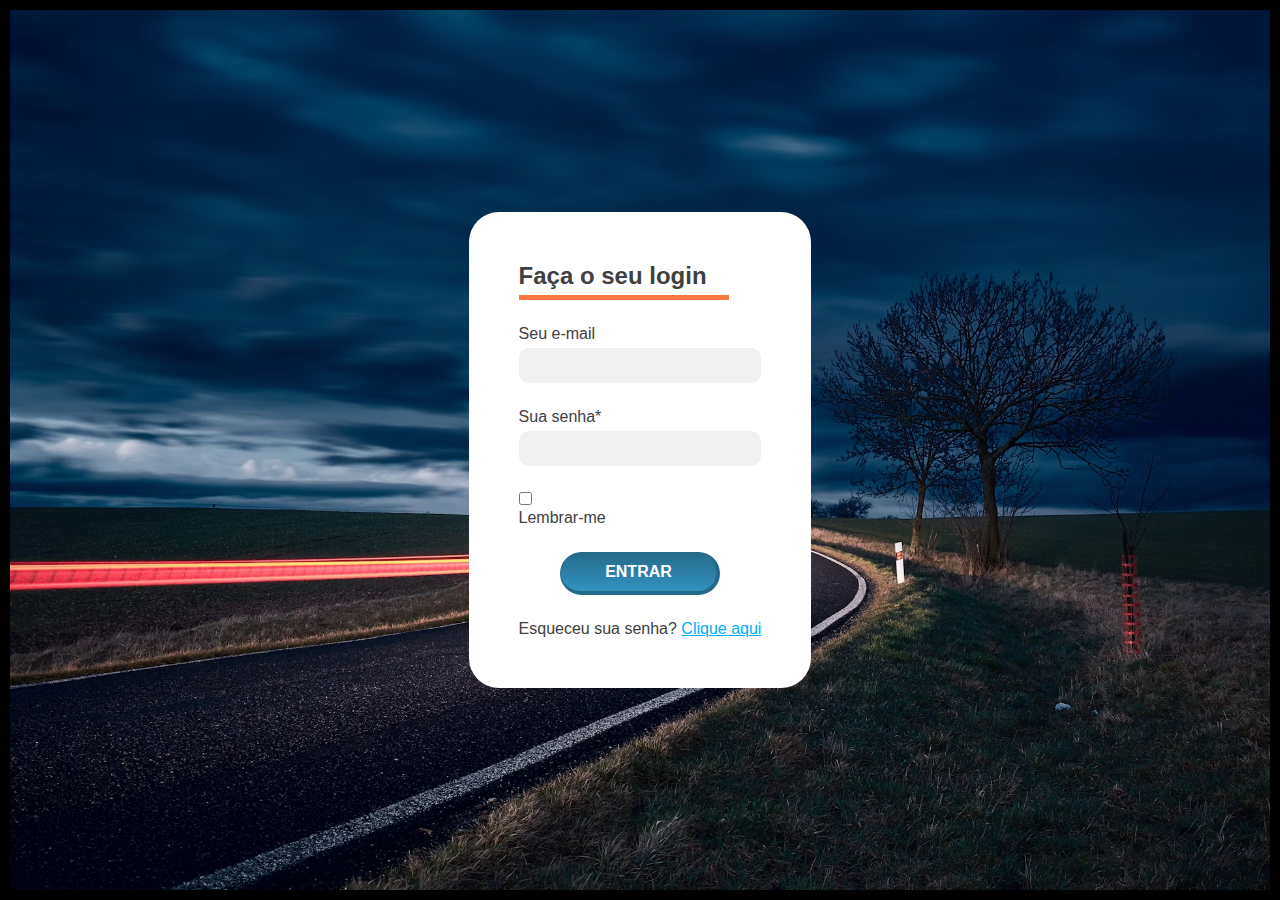
<file: index.html>
<!DOCTYPE html>
<html lang="pr-br">

<head>
    <meta charset="UTF-8">
    <meta name="viewport" content="width=device-width, initial-scale=1.0">
    <title>login page</title>
    <link rel="stylesheet" href="style.css">
</head>

<body>
    <form action="">
        <div class="titulo">
            <h1>Faça o seu login</h1>
            <div class="barra-horizontal"></div>
        </div>
        <div class="campo-input">
            <label for="email">Seu e-mail</label>
            <input type="email" id="email" />
        </div>
        <div class="campo-input">
            <label for="password">Sua senha*</label>
            <input type="password" id="password" />
        </div>
        <div class="Lembrar-me">
            <input type="checkbox" />
            <p>Lembrar-me</p>
        </div>
        <button>Entrar</button>
        <p class="esqueceu-senha">
            Esqueceu sua senha?
            <a href="https://www.instagram.com/jose_fa.d.d?igsh=azlqNXk1cWd6Z2E3">Clique aqui</a>
        </p>
    </form>
</body>

</html>
</file>
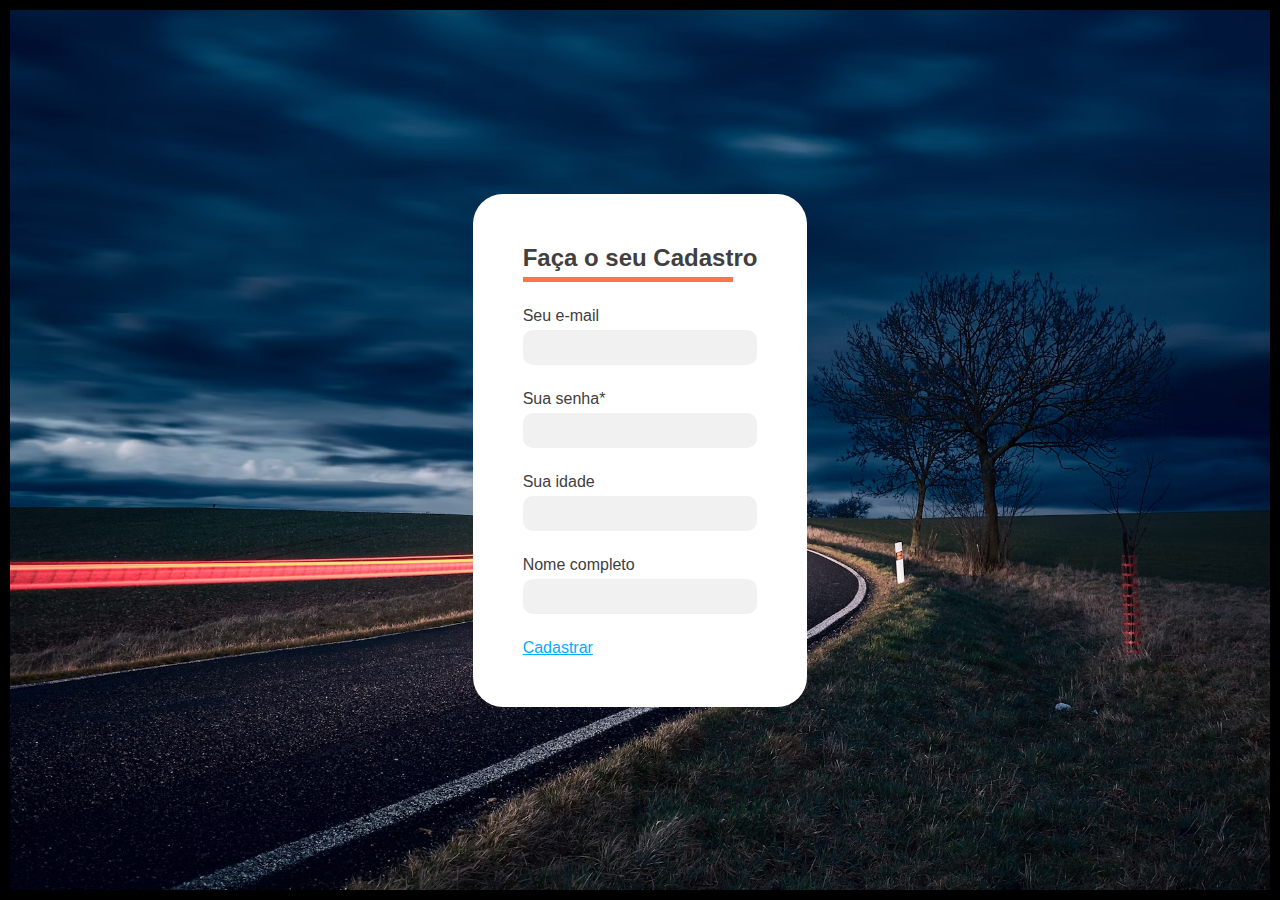
<file: cadastro.html>
<!DOCTYPE html>
<html lang="pr-br">

<head>
    <meta charset="UTF-8">
    <meta name="viewport" content="width=device-width, initial-scale=1.0">
    <title>Cadastro</title>
    <link rel="stylesheet" href="style.css">
</head>

<body>
    <form action="">
        <div class="titulo">
            <h1>Faça o seu Cadastro</h1>
            <div class="barra-horizontal"></div>
        </div>
        <div class="campo-input">
            <label for="email">Seu e-mail</label>
            <input type="email" id="email" />
        </div>
        <div class="campo-input">
            <label for="password">Sua senha*</label>
            <input type="password" id="password" />
        </div>
        <div class="campo-input">
            <label for="idade">Sua idade</label>
            <input type="age">
        </div>
        <div class="campo-input">
            <label for="nome">Nome completo</label>
            <input type="name">
        </div>
        <p>
            <a href="home.html">Cadastrar</a>
        </p>
      
    </form>
</body>

</html>
</file>
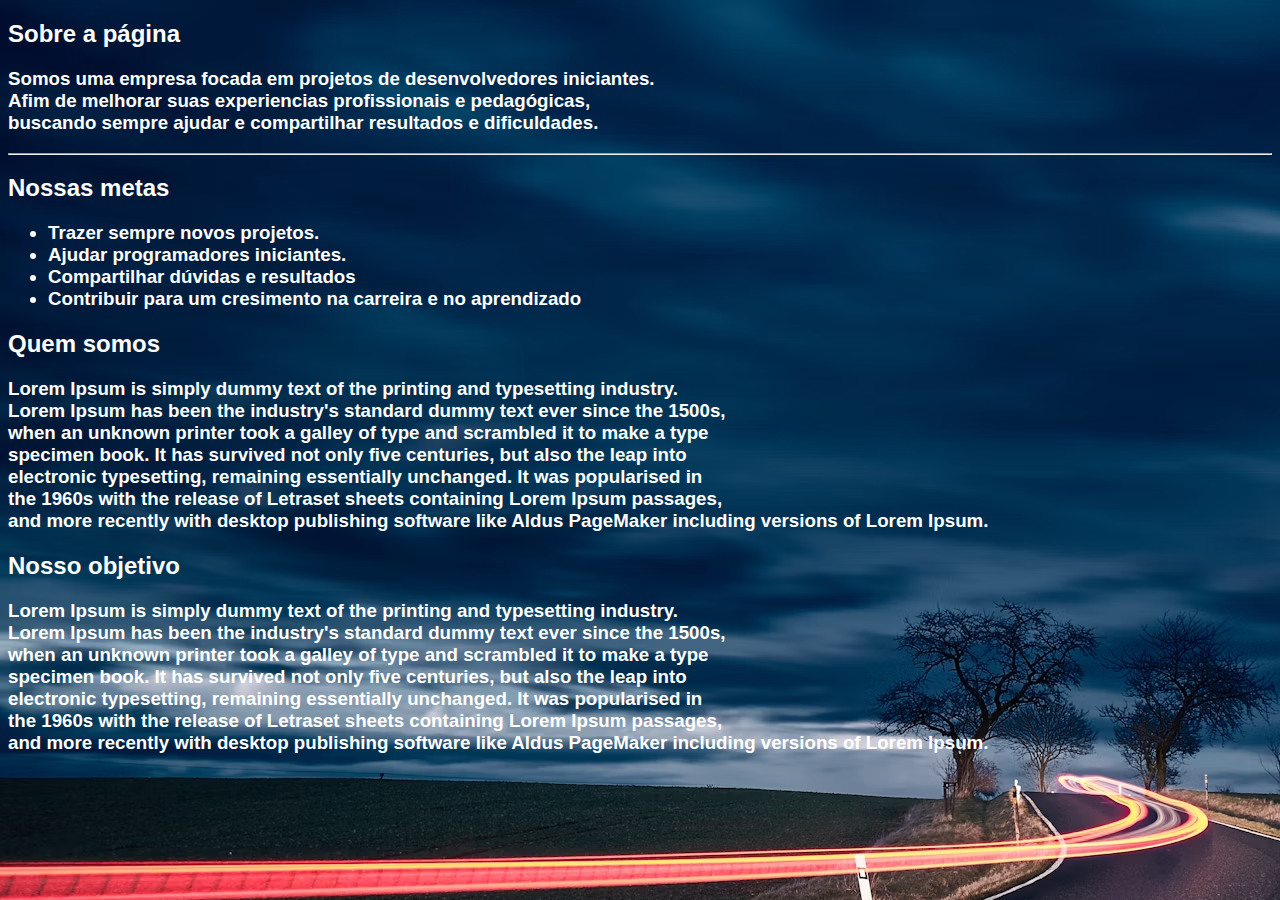
<file: home.html>
<!DOCTYPE html>
<html lang="en">

<head>
    <meta charset="UTF-8">
    <meta name="viewport" content="width=device-width, initial-scale=1.0">
    <title>Home page</title>
    <link rel="stylesheet" href="home.css">
</head>
<div class="Home">
<body>
    <div class="sobre a pagina">
        <h2 bc>Sobre a página</h2>
        <h3>Somos uma empresa focada em projetos de desenvolvedores iniciantes. <br>
            Afim de melhorar suas experiencias profissionais e pedagógicas, <br>
            buscando sempre ajudar e compartilhar resultados e dificuldades.
        </h3>
        <hr>
    </div>
    <div class="metas">
        <h2>Nossas metas</h2>
        <h3><ul>
            <li>Trazer sempre novos projetos.</li>
            <li>Ajudar programadores iniciantes.</li>
            <li>Compartilhar dúvidas e resultados</li>
            <li>Contribuir para um cresimento na carreira e no aprendizado</li>
        </ul></h3>
    </div>
    <div class="quemsomos">
        <h2>Quem somos</h2>
        <h3>Lorem Ipsum is simply dummy text of the printing and typesetting industry. <br>
            Lorem Ipsum has been the industry's standard dummy text ever since the 1500s, <br>
            when an unknown printer took a galley of type and scrambled it to make a type <br>
            specimen book. It has survived not only five centuries, but also the leap into <br>
            electronic typesetting, remaining essentially unchanged. It was popularised in <br>
            the 1960s with the release of Letraset sheets containing Lorem Ipsum passages, <br>
            and more recently with desktop publishing software like Aldus PageMaker including versions of Lorem Ipsum.
        </h3>

        <h2>Nosso objetivo</h2>
        <h3>Lorem Ipsum is simply dummy text of the printing and typesetting industry. <br>
            Lorem Ipsum has been the industry's standard dummy text ever since the 1500s, <br>
            when an unknown printer took a galley of type and scrambled it to make a type <br>
            specimen book. It has survived not only five centuries, but also the leap into <br>
            electronic typesetting, remaining essentially unchanged. It was popularised in <br>
            the 1960s with the release of Letraset sheets containing Lorem Ipsum passages, <br>
            and more recently with desktop publishing software like Aldus PageMaker including versions of Lorem Ipsum.
        </h3>
    </div>
    <button><a href="index.html">Inicio</a></button>
      <img src="imagens/pexels-photo-7129024.webp" border="2px">
</body>
</div>

</html>
</file>
<file: style.css>
* {
    margin: 0;
    padding: 0;
    box-sizing: border-box;
}

body{
    padding: 20px;
    border: solid 10px black;
    font-family: 'Franklin Gothic Medium', 'Arial Narrow', Arial, sans-serif;
    color: #404040;
    display: flex;
    height: 100vh;
    justify-content: center;
    align-items: center;
    background-color: brown;
    background-image: url(imagens/photo-1552319704-41c50c38c26e.avif);
    background-size: cover;
    background-position: 50%;
    padding: 20px;
}

form {
    background-color: white;
    padding: 50px;
    border-radius: 30px;
    display: flex;
    flex-direction: column;
    gap: 25px;
}
h1 {
    font-size: 24px;
}
.barra-horizontal {
    background-color: #f87842;
    height: 5px;
    width: 210px;
}
.campo-input {
    display: flex;
    flex-direction: column;
    gap: 5px;
}
.lembrar-me {
    display: flex;
    gap: 5px;
}
.titulo {
    display: flex;
    flex-direction: column;
    gap: 5px;
}
button {
    padding: 10px;
    align-self: center;
    width: 160px;
    border-radius: 30px;
    background-image: linear-gradient(#256a8a, #3393c1);
    border: solid 1px #256a8a;
    border-right-width: 4px;
    border-bottom-width: 4px;
    font-size: 16px;
    color: white;
    text-transform: uppercase;
    font-weight: 700;
}
input {
    padding: 10px 20px;
    border-radius: 10px;
    border: none;
    background-color: #f1f1f1;
}
a {
    color: rgb(0, 174, 255);
    font-weight: 500;
}
.esqueceu-senha {
    text-align: center;
}
</file>
<file: home.css>
h2 {
    color: white;
}
h3{
    color: white;
}
ul {
    color: white;
}
body {
    background-color: black;
    background-image: url(imagens/photo-1552319704-41c50c38c26e.avif);
    font-family: 'Franklin Gothic Medium', 'Arial Narrow', Arial, sans-serif;
}
button {
    padding: 10px;
    position: absolute;
    top: 20px;
    left: 1700px;
    width: 160px;
    border-radius: 30px;
    background-image: linear-gradient(#256a8a, #3393c1);
    border: solid 1px #256a8a;
    border-right-width: 4px;
    border-bottom-width: 4px;
    font-size: 16px;
    color: white;
    text-transform: uppercase;
    font-weight: 700;
}
img {
    position: absolute;
    top: 200px;
    left: 1300px;
    width: 450px;
    border-radius: 45px;
    color: white;
}
</file>
